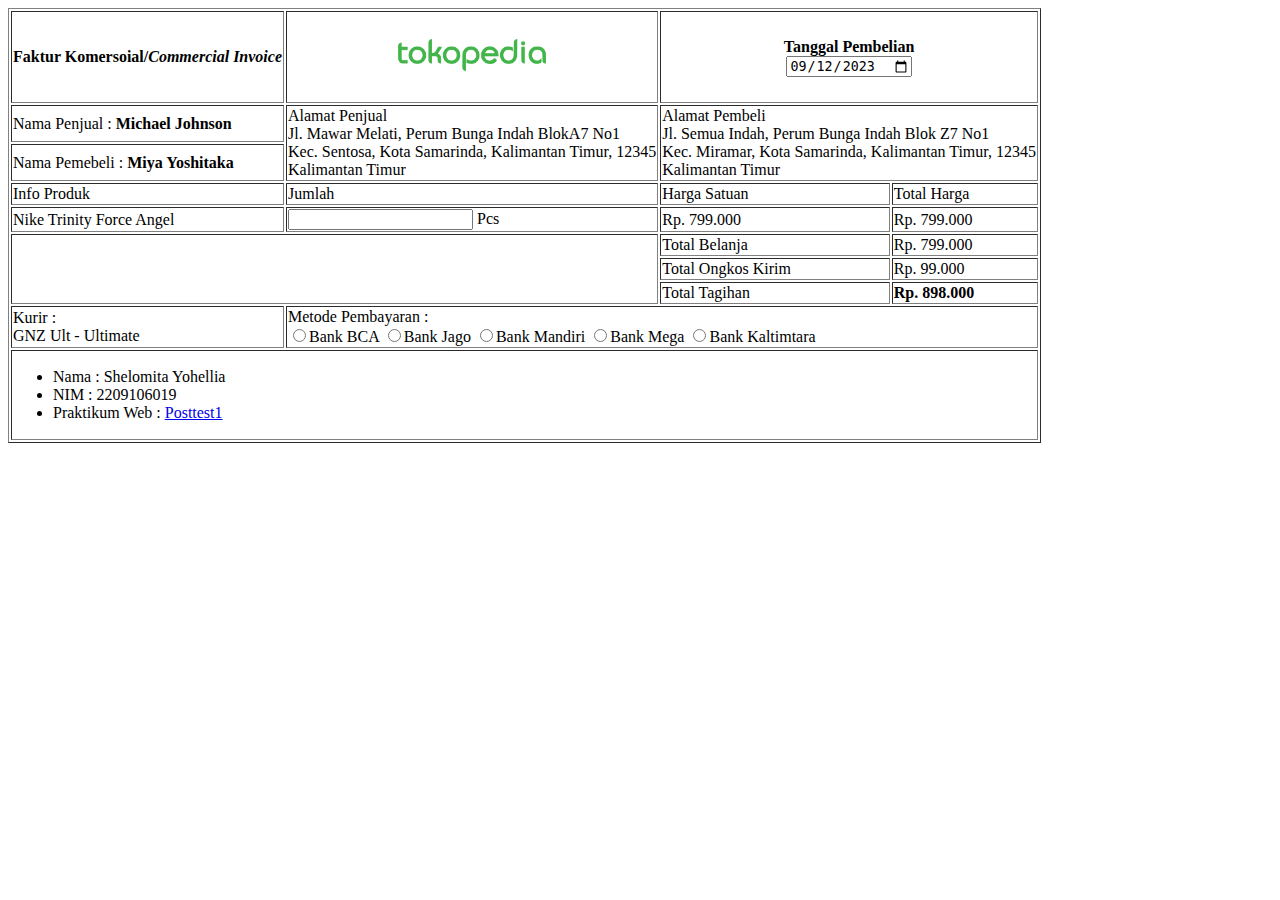
<file: posttest1/index.html>
<!DOCTYPE html>
<html lang="en">
<head>
    <meta charset="UTF-8">
    <meta name="viewport" content="width=device-width, initial-scale=1.0">
    <title>2209106019_SHELOMITA_YOHELLIA_POSTTEST1</title>
</head>
<body>
    <table border="1">
        <tr>
            <td><b>Faktur Komersoial/<i>Commercial Invoice</i></b></td>
            <td><center><img src="Tokopedia-Logo.png" alt="ini gambar" width="150px"></center></td>
            <td colspan="2">
                <center>
                    <b>Tanggal Pembelian</b>
                <form action="">
                    <input type="date" value="2023-09-12">
                </form>
                </center>
                </td>
        </tr>

        <tr>
            <td>Nama Penjual : <b>Michael Johnson</b></td>
            <td rowspan="2" >Alamat Penjual <br> Jl. Mawar Melati, Perum Bunga Indah BlokA7 No1 <br>Kec. Sentosa, Kota Samarinda, Kalimantan Timur, 12345 <br> Kalimantan Timur</td>
            <td colspan="2"rowspan="2">Alamat Pembeli <br> Jl. Semua Indah, Perum Bunga Indah Blok Z7 No1 <br>Kec. Miramar, Kota Samarinda, Kalimantan Timur, 12345 <br> Kalimantan Timur</td>
        </tr>
        <tr>
            <td>Nama Pemebeli : <b>Miya Yoshitaka</b></td>
        </tr>

        <tr>
            <td>Info Produk</td>
            <td>Jumlah</td>
            <td>Harga Satuan</td>
            <td>Total Harga</td>
        </tr>

        <tr>
            <td>Nike Trinity Force Angel</td>
            <td>
                <form action=""><input type="number"> Pcs</form></td>
            <td>Rp. 799.000</td>
            <td>Rp. 799.000</td>
        </tr>

        <tr>
            <td colspan ="2" rowspan="3"></td>
            <td>Total Belanja</td>
            <td>Rp. 799.000</td>
        </tr>

        <tr>
            <td>Total Ongkos Kirim</td>
            <td>Rp. 99.000</td>
        </tr>

        <tr>
            <td>Total Tagihan</td>
            <td> <b>Rp. 898.000</b>
            </td>
        </tr>

        <tr>
            <td>Kurir : <br> GNZ Ult - Ultimate</td>
            <td colspan="3">Metode Pembayaran :
                <br>
                <input type="radio" name="Metode Pembayaran" id=" Bank BCA">Bank BCA
                <input type="radio" name="Metode Pembayaran" id=" Bank Jago">Bank Jago
                <input type="radio" name="Metode Pembayaran" id=" Bank Mandiri">Bank Mandiri
                <input type="radio" name="Metode Pembayaran" id=" Bank Mega">Bank Mega
                <input type="radio" name="Metode Pembayaran" id=" Bank Kaltimtara">Bank Kaltimtara
            </td>
        </tr>

        <tr>
            <td colspan = "4">
                <ul>
                    <li>Nama : Shelomita Yohellia</li>
                    <li>NIM : 2209106019</li>
                    <li>Praktikum Web : <a href="https://github.com/Yohellia/yohellia.github.io">Posttest1</a></li>
                </ul>
            </td>
        </tr>
    </table>
</body>
</html>
</file>
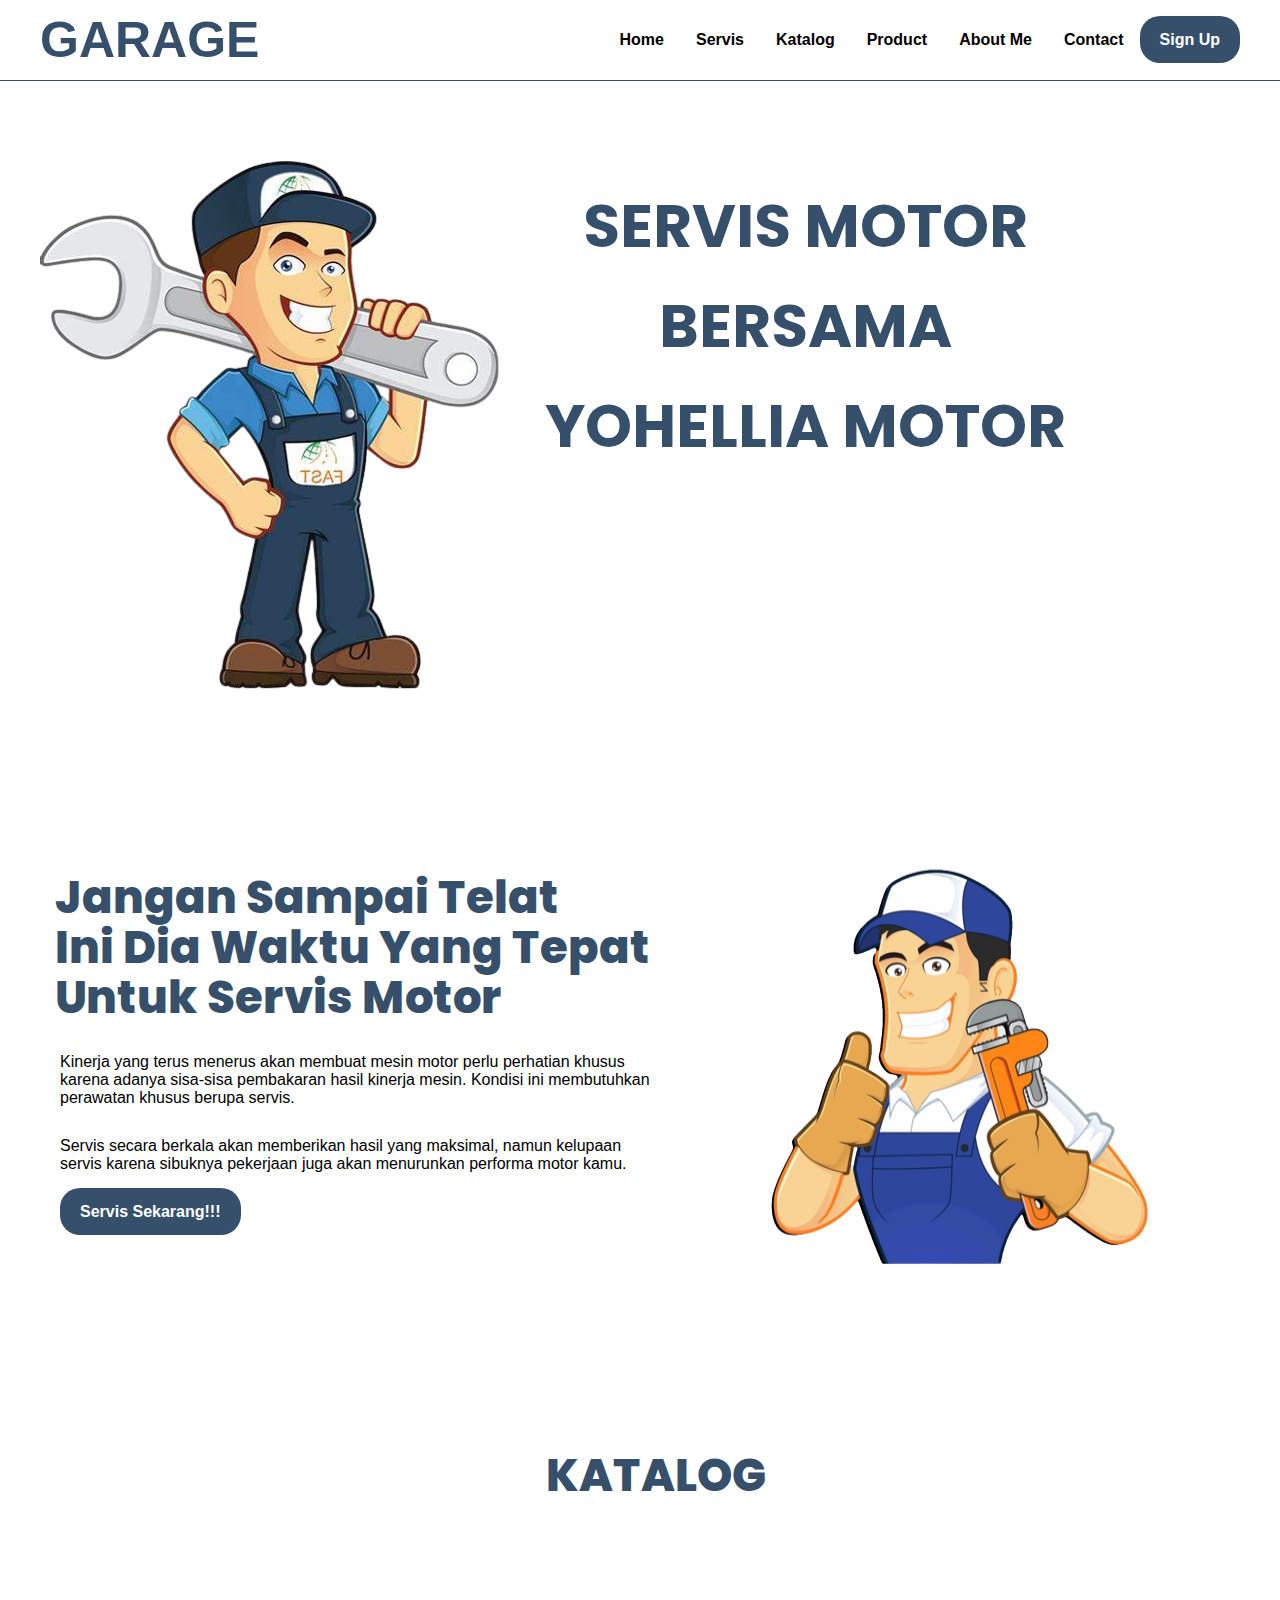
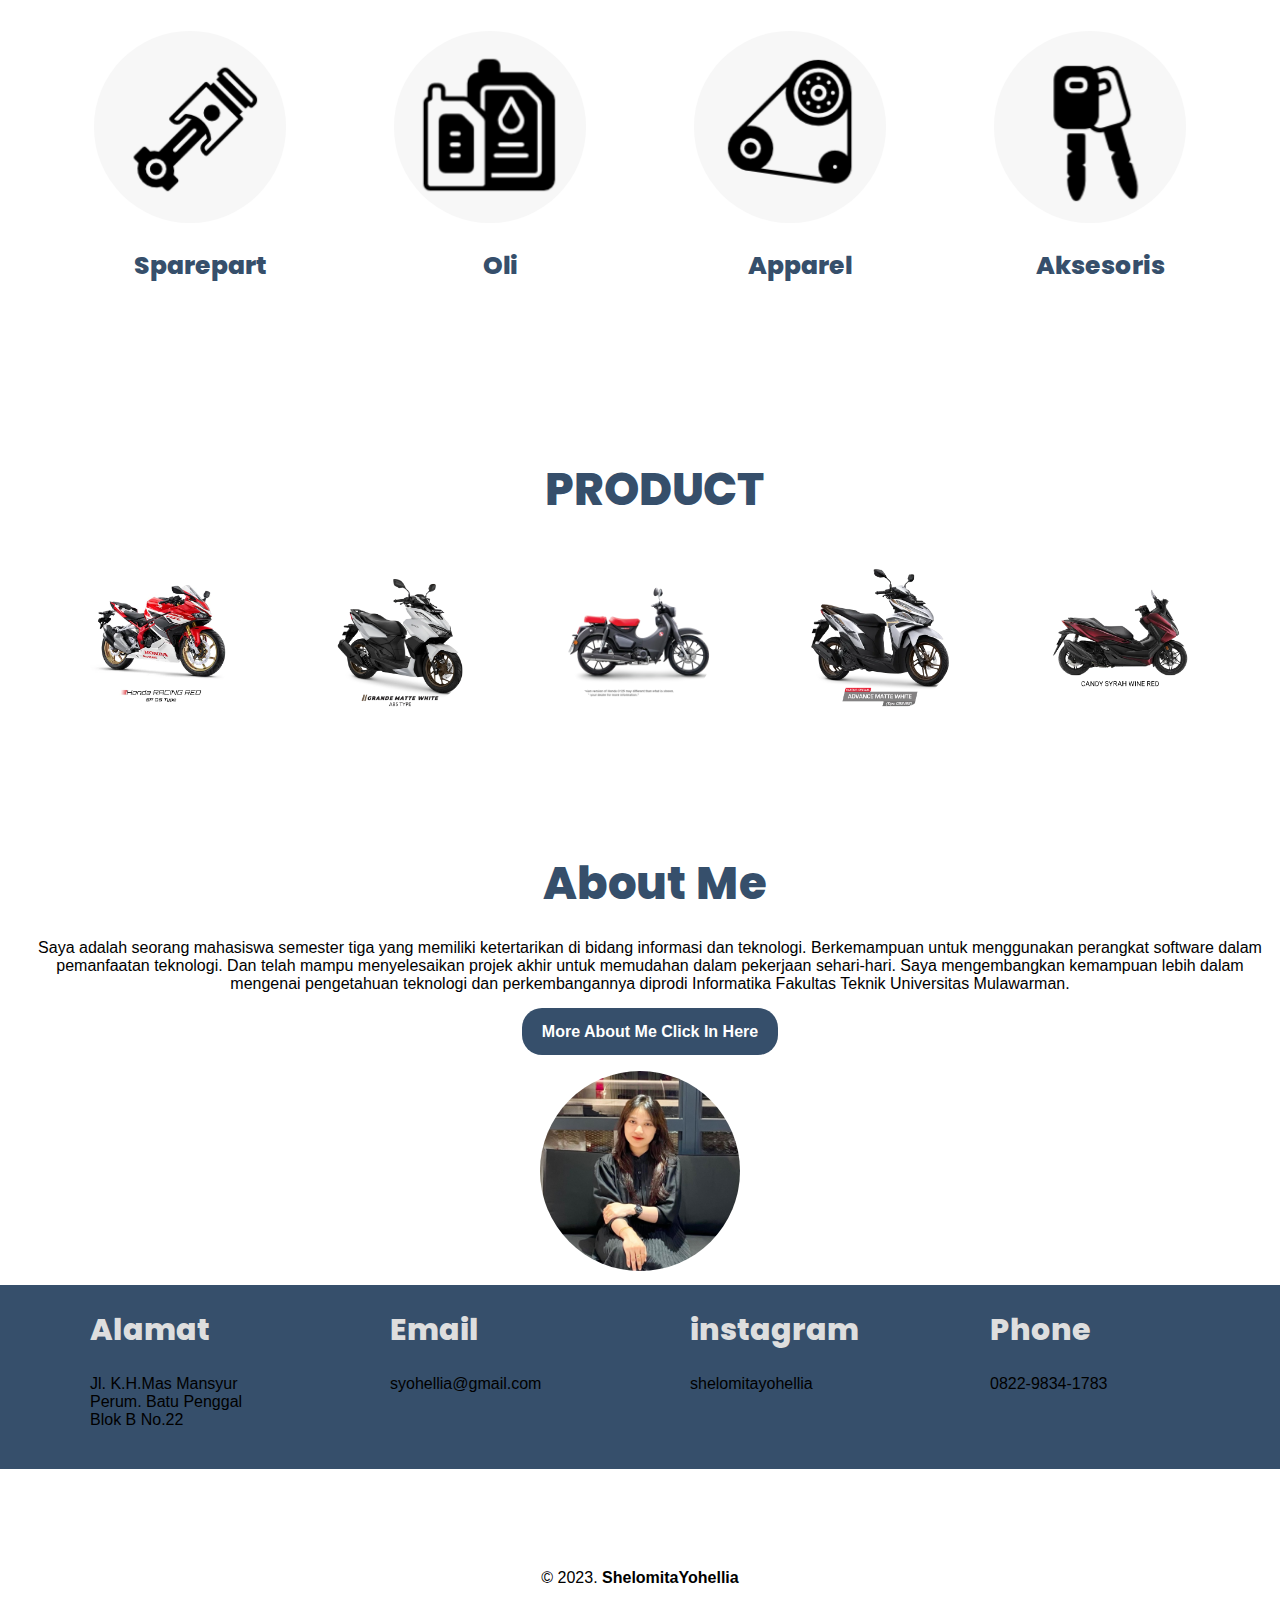
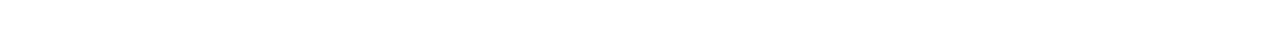
<file: POSTTEST2/index.html>
<!DOCTYPE html>
<html lang="en">
<head>
    <meta charset="UTF-8">
    <meta name="viewport" content="width=device-width, initial-scale=1.0">
    <title>2209106019_SHELOMITA_YOHELLIA_POSTTEST2</title>
    <link rel="stylesheet" href="style.css">
</head>
<body>
    <nav>
        <div class="wrapper">
            <div class="logo"><a href="">GARAGE</a></div>
            <div class="menu">
                <ul>
                    <li><a href="#home">Home</a></li>
                    <li><a href="#servis">Servis</a></li>
                    <li><a href="#katalog">Katalog</a></li>
                    <li><a href="#product">Product</a></li>
                    <li><a href="#aboutme">About Me</a></li>
                    <li><a href="#contact">Contact</a></li>
                    <li><a href="" class="tbl-biru">Sign Up</a></li>
                </ul>
            </div>
        </div>
    </nav>
    <div class="wrapper">
        <section id="home">
            <img src="pakai2.png" alt="">
            <div class="kolom">
                <p></p>
                <p></p>
                <h1>SERVIS MOTOR <br><br> BERSAMA <br><br> YOHELLIA MOTOR</h1>
            </div>
        </section>

        <section id="servis">
            <div class="kolom">
                <p></p>
                <p></p>
                <h2>Jangan Sampai Telat <br> Ini Dia Waktu Yang Tepat Untuk Servis Motor</h2>
                <P>Kinerja yang terus menerus akan membuat mesin motor perlu perhatian khusus karena adanya sisa-sisa pembakaran hasil kinerja mesin. Kondisi ini membutuhkan perawatan khusus berupa servis.</P>
                <p>Servis secara berkala akan memberikan hasil yang maksimal, namun kelupaan servis karena sibuknya pekerjaan juga akan menurunkan performa motor kamu.</p>
                <p><a href="" class="tbl-biru">Servis Sekarang!!!</a></p>
            </div><p></p>
            <img src="pakai1.png" alt="">
        </section>

        <section id="katalog">
            <div class="tengah">
                <div class="kolom">
                    <p class="deskripsi"></p>
                    <p></p>
                    <h2>KATALOG</h2>
                </div>

                <div class="information-list">
                    <div class="sukucadang-list">
                        <img src="logo22.png" alt="">
                        <p>Sparepart</p>
                    </div>
                    <div class="sukucadang-list">
                        <img src="logo11.png" alt="">
                        <p>Oli</p>
                    </div>
                    <div class="sukucadang-list">
                        <img src="logo33.png" alt="">
                        <p>Apparel</p>
                    </div>
                    <div class="sukucadang-list">
                        <img src="logo44.png" alt="">
                        <p>Aksesoris</p>
                    </div>
                </div>
            </div>
        </section>

        <section id="product">
            <div class="tengah">
                <div class="kolom">
                    <p class="deskripsi"></p>
                    <p></p>
                    <h2>PRODUCT</h2>
                </div>

                <div class="product-list">
                    <div class="aku-list">
                        <img src="11.png" alt="">
                    </div>
                    <div class="aku-list">
                        <img src="12.png" alt="">
                    </div>
                    <div class="aku-list">
                        <img src="13.png" alt="">
                    </div>
                    <div class="aku-list">
                        <img src="14.png" alt="">
                    </div>
                    <div class="aku-list">
                        <img src="15.png" alt="">
                    </div>
                </div>
            </div>
        </section>
    </div>

    <div id="aboutme">
        <div class="tengah">
            <div class="kolom">
                <p class="deskripsi"></p>
                <p></p>
                <p></p>
                <h2>About Me</h2>
                <P>Saya adalah seorang mahasiswa semester tiga yang memiliki ketertarikan di bidang informasi dan teknologi. Berkemampuan untuk menggunakan perangkat software dalam pemanfaatan teknologi. Dan telah mampu menyelesaikan projek akhir untuk memudahan dalam pekerjaan sehari-hari. Saya mengembangkan kemampuan lebih dalam mengenai pengetahuan teknologi dan perkembangannya diprodi Informatika Fakultas Teknik Universitas Mulawarman.</P>
                <p><a href="cv.html" class="tbl-aboutme">More About Me Click In Here</a></p>
            </div>

            <div class="aboutme-list">
                <img src="21.JPG" alt="">
            </div>

        </div>
    </div>

    <div id="contact">
        <div class="wrapper">
            <div class="footer">
                <div class="footer-section">
                    <h3>Alamat</h3>
                    <p>Jl. K.H.Mas Mansyur <br> Perum. Batu Penggal <br> Blok B No.22</p>
                </div>
                <div class="footer-section">
                    <h3>Email</h3>
                    <p>syohellia@gmail.com</p>
                </div>
                <div class="footer-section">
                    <h3>instagram</h3>
                    <p>shelomitayohellia</p>
                </div>
                <div class="footer-section">
                    <h3>Phone</h3>
                    <p>0822-9834-1783</p>
                </div>
            </div>
        </div>
    </div>

    <div id="copyright">
        <div class="wrapper">
            &copy; 2023. <b>ShelomitaYohellia</b>
        </div>
    </div>
</body>
</html>
</file>
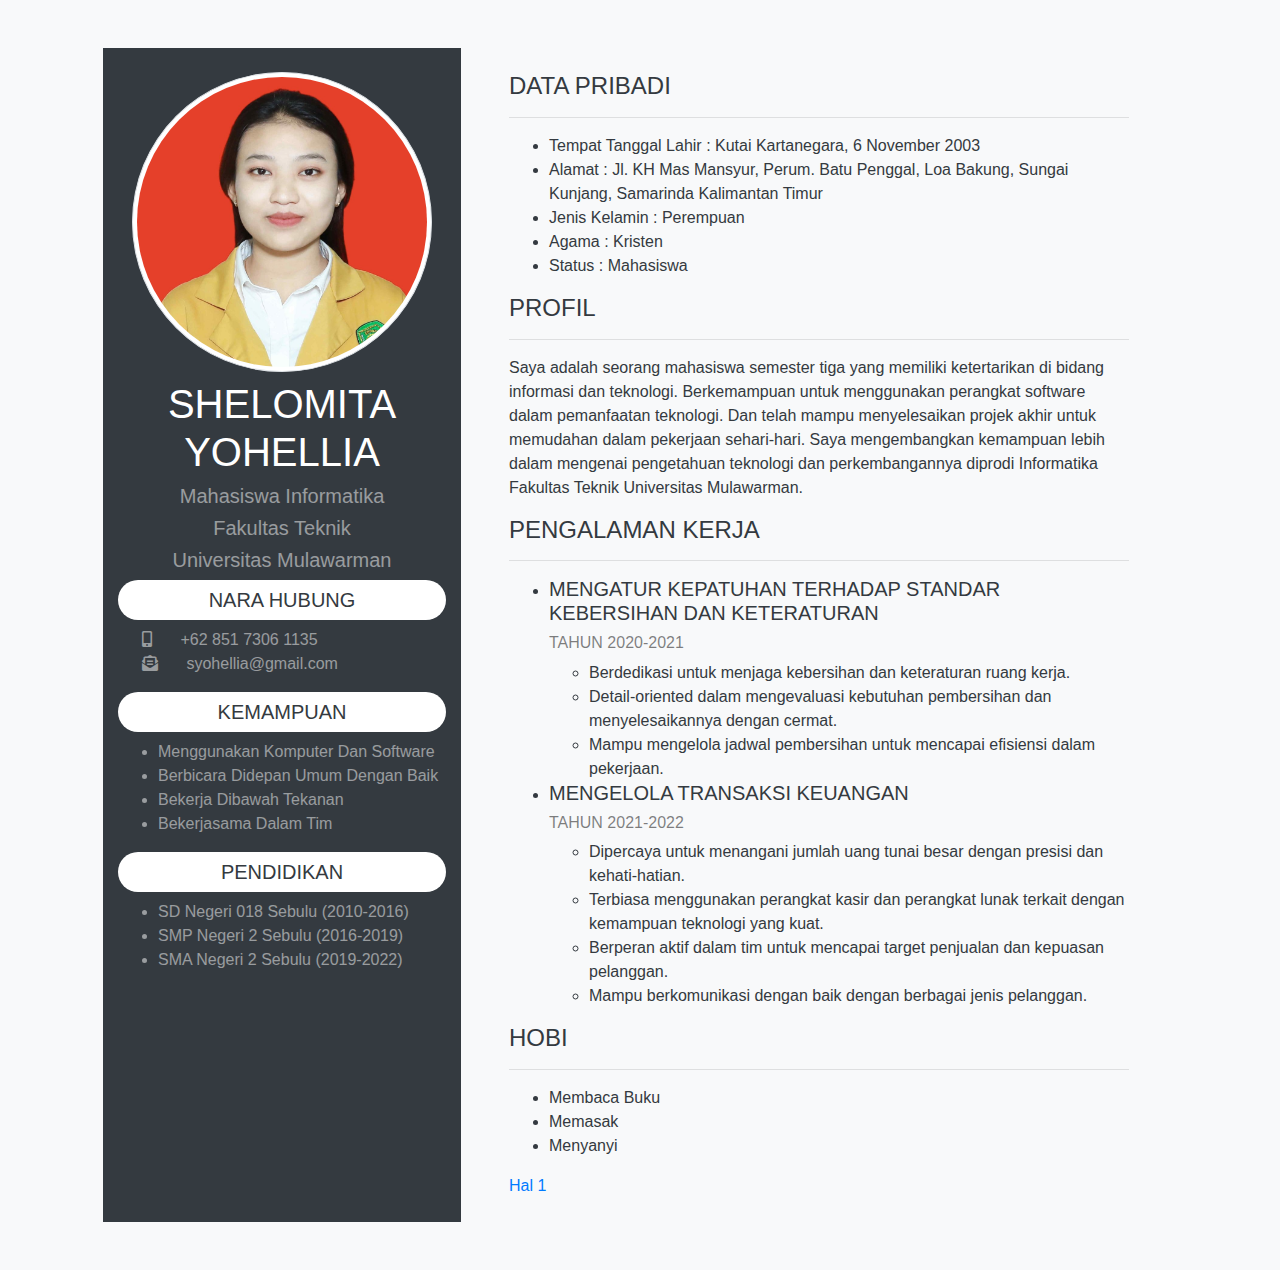
<file: POSTTEST2/cv.html>
<!DOCTYPE html>
<html lang="en">
<head>
    <meta charset="UTF-8">
    <meta http-equiv="X-UA-Compatible" content="IE=edge">
    <meta name="viewport" content="width=device-width, initial-scale=1.0">
    <title>CV SHELOMITA YOHELLIA</title>
    <link rel="stylesheet" href="https://cdn.jsdelivr.net/npm/bootstrap@4.6.2/dist/css/bootstrap.min.css">
    <link rel="stylesheet" href="https://cdnjs.cloudflare.com/ajax/libs/font-awesome/5.15.2/css/all.min.css"/>
</head>
<body class="bg-light">
    <div class="container p-5">
        <div class="row">
            <div class="col-lg-4 bg-dark text-white text-center py-4">
                <div class="header-left">
                    <img src="ok.JPG" alt="" class="img-thumbnail rounded-circle mb-2" width="300px">
                    <h1 class="display-5">SHELOMITA YOHELLIA</h1>
                    <h5 class="lead text-white-50">Mahasiswa Informatika</h5>
                    <h4 class="lead  text-white-50"></h4>
                    <h4 class="lead text-white-50">Fakultas Teknik</h4>
                    <h4 class="lead text-white-50">Universitas Mulawarman</h4>
                </div>

                <div>
                    <h5 class="text-uppercase bg-white text-dark py-2 rounded-pill">nara hubung</h5>

                    <ul class="list-unstyled text-white-50 ml-10 py-10 text-left">
                        <li class="list-item">
                            <i class="fas fa-mobile-alt mx-4"></i>
                            +62 851 7306 1135
                        </li>
                        <li class="list-item">
                            <i class="fas fa-envelope-open-text mx-4"></i>
                            syohellia@gmail.com
                        </li>
                    </ul>
                </div>

                <div>
                    <h5 class="text-uppercase bg-white text-dark py-2 rounded-pill">Kemampuan</h5>
                    <ul class="list text-white-50 ml-10 py-10 text-left text-capitalize">
                        <li class="list-item">Menggunakan Komputer dan software</li>
                        <li class="list-item">Berbicara Didepan Umum Dengan Baik</li>
                        <li class="list-item">Bekerja Dibawah Tekanan</li>
                        <li class="list-item">Bekerjasama Dalam Tim</li>
                    </ul>
                </div>

                <div>
                    <h5 class="text-uppercase bg-white text-dark py-2 rounded-pill">Pendidikan</h5>
                    <ul class="list text-white-50 ml-10 py-10 text-left text-capitalize">
                        <li class="list-item">SD Negeri 018 Sebulu (2010-2016)</li>
                        <li class="list-item">SMP Negeri 2 Sebulu (2016-2019)</li>
                        <li class="list-item">SMA Negeri 2 Sebulu (2019-2022)</li>
                    </ul>
                </div>

            </div>
            <div class="col-lg-8 bg-light text-dark py-4 px-5">

                <div class="header-right">
                    <h4 class="text-uppercase">Data pribadi</h4>
                    <hr>
                    <ul>
                        <li>Tempat Tanggal Lahir : Kutai Kartanegara, 6 November 2003</li>
                        <li>Alamat : Jl. KH Mas Mansyur, Perum. Batu Penggal, Loa Bakung, Sungai Kunjang, Samarinda Kalimantan Timur</li>
                        <li>Jenis Kelamin : Perempuan</li>
                        <li>Agama : Kristen</li>
                        <li>Status : Mahasiswa</li>
                    </ul>
                </div>

                <div class="header-right">
                    <h4 class="text-uppercase">profil</h4>
                    <hr>
                    <p>Saya adalah seorang mahasiswa semester tiga yang memiliki ketertarikan di bidang informasi dan teknologi. Berkemampuan untuk menggunakan perangkat software dalam pemanfaatan teknologi. Dan telah mampu menyelesaikan projek akhir untuk memudahan dalam pekerjaan sehari-hari. Saya mengembangkan kemampuan lebih dalam mengenai pengetahuan teknologi dan perkembangannya diprodi Informatika Fakultas Teknik Universitas Mulawarman.</p>
                </div>

                <div>
                    <h4 class="text-uppercase">Pengalaman Kerja</h4>
                    <hr>

                    <ul class="list">
                        <li class="list-item">
                            <h5 class="display-6 text-uppercase">mengatur kepatuhan terhadap standar kebersihan dan keteraturan</h5>
                            <h6 class="text-uppercase text-black-50">tahun 2020-2021</h6>
                            <ul>
                                <li>Berdedikasi untuk menjaga kebersihan dan keteraturan ruang kerja.</li>
                                <li>Detail-oriented dalam mengevaluasi kebutuhan pembersihan dan menyelesaikannya dengan cermat.</li>
                                <li>Mampu mengelola jadwal pembersihan untuk mencapai efisiensi dalam pekerjaan.</li>
                            </ul>
                        </li>

                        <li class="list-item">
                            <h5 class="display-6 text-uppercase">mengelola transaksi keuangan</h5>
                            <h6 class="text-uppercase text-black-50">tahun 2021-2022</h6>
                            <ul>
                                <li>Dipercaya untuk menangani jumlah uang tunai besar dengan presisi dan kehati-hatian.</li>
                                <li>Terbiasa menggunakan perangkat kasir dan perangkat lunak terkait dengan kemampuan teknologi yang kuat.</li>
                                <li>Berperan aktif dalam tim untuk mencapai target penjualan dan kepuasan pelanggan.</li>
                                <li>Mampu berkomunikasi dengan baik dengan berbagai jenis pelanggan.</li>
                            </ul>
                        </li>
                    </ul>
                </div>

                <div class="header-right">
                    <h4 class="text-uppercase">hobi</h4>
                    <hr>
                    <ul>
                        <li>Membaca Buku</li>
                        <li>Memasak</li>
                        <li>Menyanyi</li>
                    </ul>
                </div>
                <a href="index.html">Hal 1</a>
            </div>
        </div>
    </div>
</body>
</html>
</file>
<file: POSTTEST2/style.css>
@import url('https://fonts.googleapis.com/css2?family=Poppins&display=swap');

*{
    text-decoration: none;
    margin: 0px;
    padding: 0px;
}

body{
    margin: 0px;
    padding: 0px;
    font-family: 'Open Sans', sans-serif;
}

.wrapper {
    width: 1200px;
    margin: auto;
    position: relative;
}

.wrapper img {
    margin-top: 80px;
}

.logo a {
    font-size: 50px;
    font-weight: 800;
    float: left;
    font-family: courier;
    color: #364f6b;
    font-family: 'Open Sans', sans-serif;
}

.menu {
    float: right;
}

nav {
    width: 100%;
    margin: auto;
    display: flex;
    line-height: 80px;
    position: sticky;
    position: -webkit-sticky;
    top: 0;
    background: #FFFFFF;
    z-index: 1;
    border-bottom: 1px solid #364f6b;
}

nav ul {
    list-style-type: none;  
    margin: 0;
    padding: 0;
    overflow: hidden;
}

nav ul li {
    float: left;
}

nav ul li a {
    color: black;
    font-weight: bold;
    text-align: center;
    padding: 0px 16px 0px 16px;
    text-decoration: none;
}

nav ul li a:hover {
    text-decoration: underline;
}

section {
    margin: auto;
    display: flex;
    margin-bottom: 50px;
}

.kolom {
    margin-top: 50px;
    margin-bottom: 50px;
}

.wrapper img {
    margin-top: 80px;
}

h1 {
    font-family: 'Poppins', sans-serif;
    font-weight: bold;
    font-size: 60px;
    margin-bottom: 20px;
    margin-left: 30px;
    color: #364f6b;
    width: 100%;
    line-height: 50px;
    text-align: center;
}

h2 {
    font-family: 'Poppins', sans-serif;
    font-weight: 800;
    font-size: 45px;
    margin-bottom: 20px;
    margin-left: 15px;
    color: #364f6b;
    width: 100%;
    line-height: 50px;
}

a.tbl-biru {
    background: #364f6b;
    border-radius: 20px;
    margin-top: 20px;
    padding: 15px 20px 15px 20px;
    color: #FFFFFF;
    cursor: pointer;
    font-weight: bold;
}

a.tbl-biru:hover {
    background-color: gray;
    text-decoration: none;
}

p{
    margin: 10px 0px 10px 0px;
    padding: 10px 0px 10px 0px;
    margin-left: 20px;
}

.tengah {
    text-align: center;
    width: 100%;
}

.information-list {
    width: 100%;
    position: relative;
    display: flex;
    flex-wrap: wrap;
}

.sukucadang-list {
    width: 20%;
    margin: 0 auto;
}

.sukucadang-list img {
    width: 80%;
    border-radius: 50%;
}

.sukucadang-list p {
    font-family: 'Poppins', sans-serif;
    font-weight: 800;
    font-size: 25px;
    text-align: center;
    color: #364f6b;
}

.product-list {
    width: 100%;
    position: relative;
    display: flex;
    flex-wrap: wrap;
}

.aku-list {
    width: 20%;
    margin: 0 auto;
}

.aku-list img {
    width: 150px;
    margin-top: 0px;
    border-radius: 50%;
}

.aboutme-list img{
    width: 200px;
    margin-top: -30px;
    border-radius: 50%;
    margin-bottom: 10px;
    text-align: center;
}

a.tbl-aboutme {
    background: #364f6b;
    border-radius: 20px;
    margin-top: 20px;
    padding: 15px 20px 15px 20px;
    color: #FFFFFF;
    cursor: pointer;
    font-weight: bold;
    text-align: center;
}

a.tbl-aboutme:hover {
    background-color: gray;
    text-decoration: none;
}

#contact {
    background: #364f6b;
    padding: 20px 0px 20px 0px;
}

.footer {
    width: 100%;
    position: relative;
    display: flex;
    flex-wrap: wrap;
    margin: auto;
}

.footer-section {
    width: 20%;
    margin: 0 auto;
}

h3 {
    font-family: 'Poppins', sans-serif;
    font-weight: 800;
    font-size: 30px;
    margin-bottom: 0;
    margin-left: 20PX;
    color: #dedede;
    width: 100%;
    line-height: 50px;
}

#copyright {
    text-align: center;
    width: 100%;
    padding: 50px 0px 50px 0px;
    margin-top: 50px;
}

@media screen and (max-width: 991.98px){
    .wrapper{
        width: 90%;
    }

    .logo a {
        display: block;
        width: 100%;
        text-align: center;
    }

    nav .menu {
        width: 100%;
        margin: 0;
    }

    nav .menu ul{
        text-align: center;
        margin: auto;
        line-height: 60px;
    }

    nav .menu ul li {
        display: inline-block;
        float: none;
    }

    section {
        display: block;
    }

    section img{
        display: block;
        width: 100%;
        height: auto;
    }

    .sukucadang-list {
        width: 50%;
    }

    .aku-list {
        width: 50px;
    }
}
</file>
